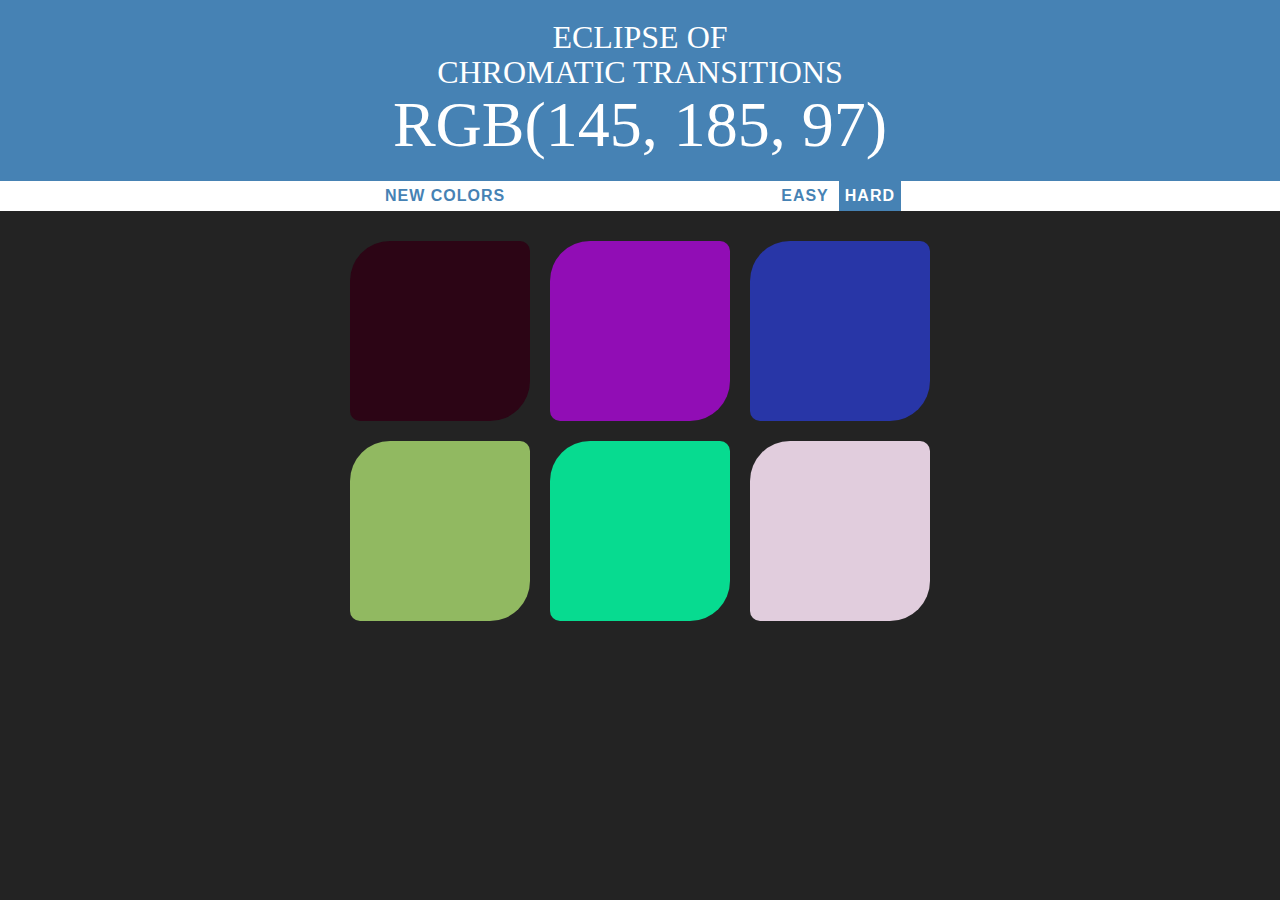
<file: index.html>
<!DOCTYPE html>
<html>
<head>
	<title>Color Game</title>
	<link rel = "stylesheet" type="text/css" href = "color.css">
</head>
<body>

<h1>Eclipse of<br>Chromatic Transitions<br><span id = "colorDisplay">RGB</span></h1>

<div id = "strip">
	<button id = "reset">New Colors</button>
	<span id = "message"></span>
	<button id ="easyBtn">Easy</button>
	<button class = "selected" id="hardBtn">Hard</button>
</div>

<div id="container">
	<div class = "square"></div>
	<div class = "square"></div>
	<div class = "square"></div>
	<div class = "square"></div>
	<div class = "square"></div>
	<div class = "square"></div>
</div>

<script type="text/javascript" src = "colorGame.js"></script>
</body>
</html>
</file>
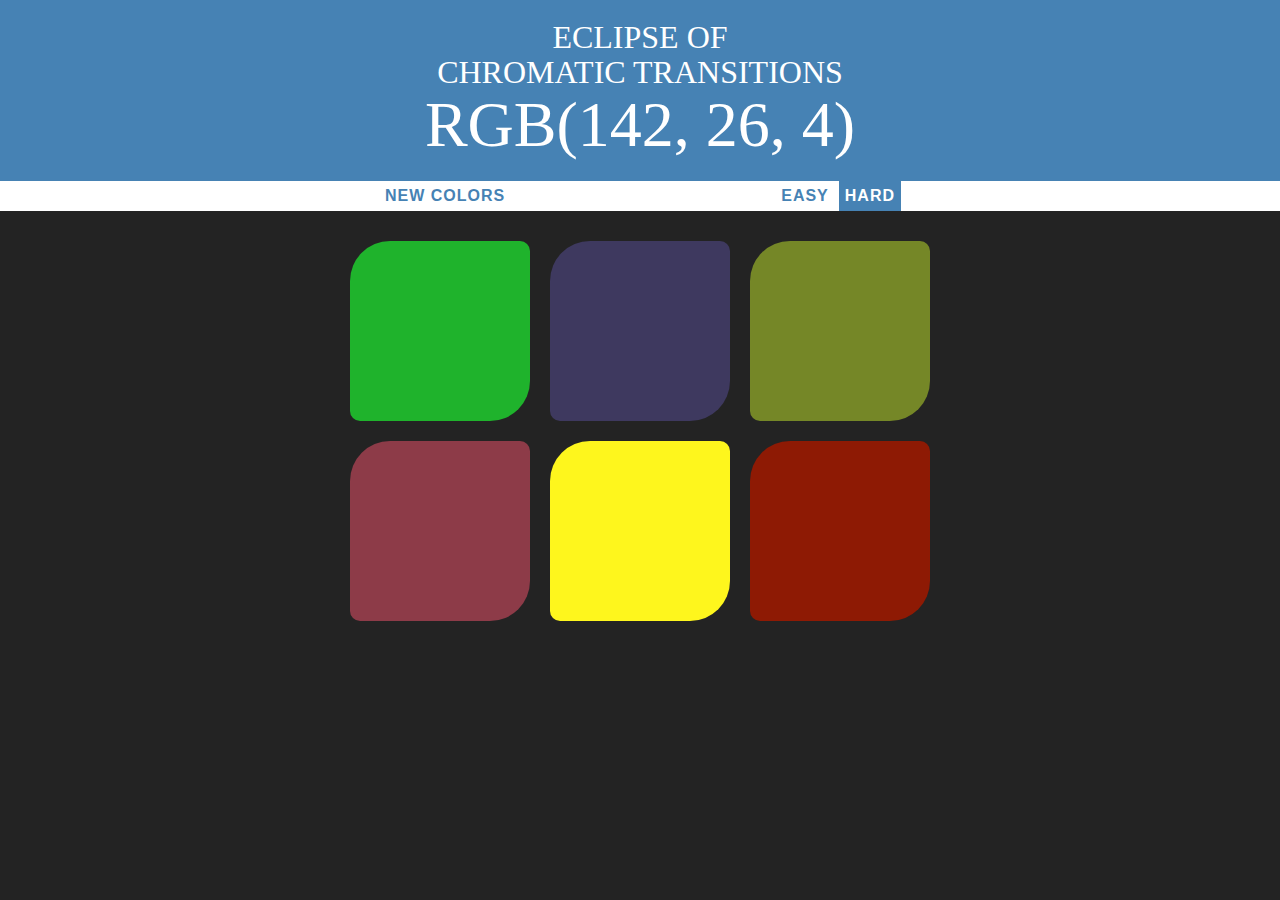
<file: colorGame.html>
<!DOCTYPE html>
<html>
<head>
	<title>Color Game</title>
	<link rel = "stylesheet" type="text/css" href = "color.css">
</head>
<body>

<h1>Eclipse of<br>Chromatic Transitions<br><span id = "colorDisplay">RGB</span></h1>

<div id = "strip">
	<button id = "reset">New Colors</button>
	<span id = "message"></span>
	<button id ="easyBtn">Easy</button>
	<button class = "selected" id="hardBtn">Hard</button>
</div>

<div id="container">
	<div class = "square"></div>
	<div class = "square"></div>
	<div class = "square"></div>
	<div class = "square"></div>
	<div class = "square"></div>
	<div class = "square"></div>
</div>

<script type="text/javascript" src = "colorGame.js"></script>
</body>
</html>
</file>
<file: color.css>
body
{
	background-color: #232323;
	margin: 0;             /*Removes the black margin on sides*/
	font-family: "Montserrat","Avenir";

}

.square
{
	width : 30%;
	background: purple;
	padding-bottom: 30%;
	float: left;  	       /* keeps the grids in a horizontal line*/
	margin: 1.66%;
	color: white;
	background-color: steelblue;

	border: none;
  	border-radius: 40px 10px;

  	transition: background 0.6s;
  	--webkit-transition: background 0.6s;   /*Safari => Browser Support*/
  	--moz-transition: background 0.6s;      /*Mozilla => Browser Support*/
}

#container
{
	max-width: 600px;
	margin: 20px auto;                      /*0 margin on the top and bottom, and auto margin on Left and Right*/
}

h1
{
	text-align: center;
	line-height: 1.1;
	padding:20px 0;
	color: white;
	background-color: steelblue;
	margin: 0;                              /*Removes the black margin on sides*/
	font-weight: normal;
	text-transform: uppercase;
}

#strip
{
	background-color: white;
	height: 30px;
	text-align: center;
	color: black;
}

.selected
{
	color: white;
	background-color: steelblue;
}

#colorDisplay
{
	font-size: 200%;
}

button
{
	border: none;
	background: none;
	text-transform: uppercase;;
	height: 100%;
	font-weight: 700;
	color: steelblue;
	letter-spacing: 1px;
	font-size: inherit;
	transition: all 0.3s;            /*Animate every changes with transitions with a time period of 0.3 sec*/
	--webkit-transition: all 0.6s;   /*Safari => Browser Support*/
  	--moz-transition: all 0.6s;      /*Mozilla => Browser Support*/
  	outline: none;

}

button:hover
{
	color: white;
	background-color: steelblue;
}
#message
{
	display: inline-block;
	width: 20%;
	font-family: 'Lucida Console';
	font-size: 20px;
	
}
</file>
